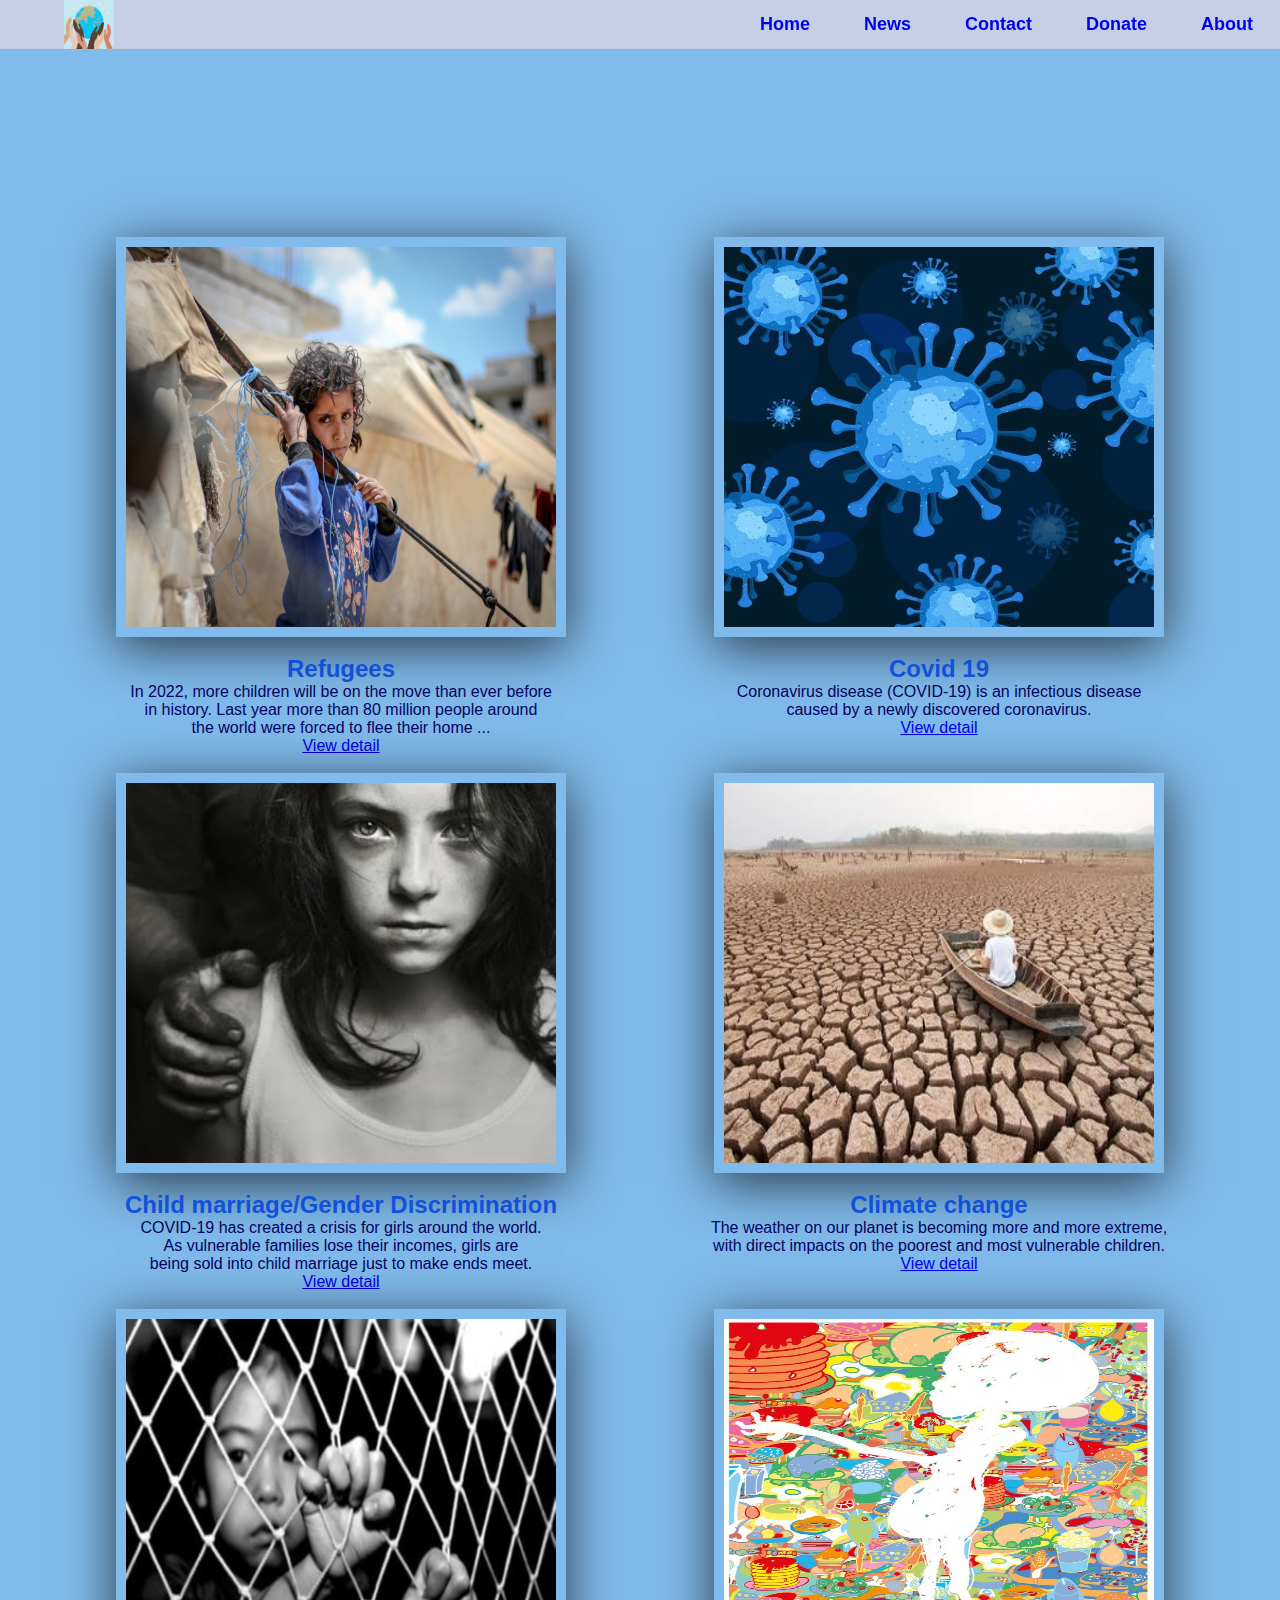
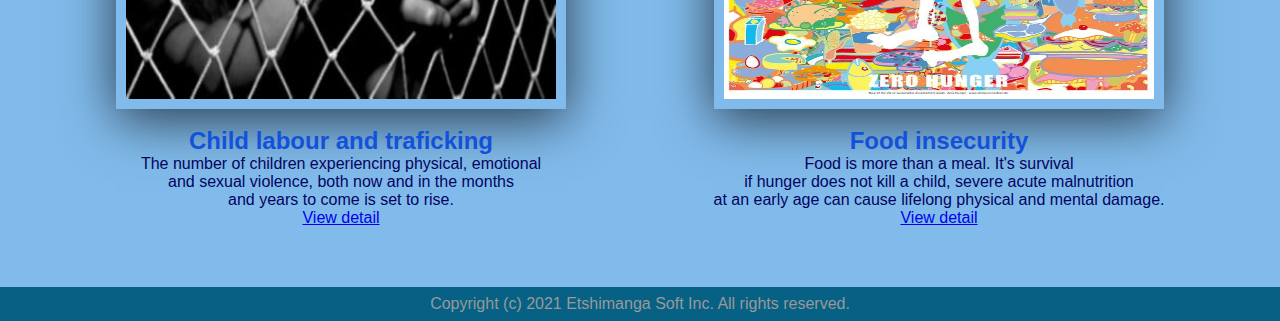
<file: index.html>
<!DOCTYPE html>
<html lang="en">
<head>
  <meta charset="UTF-8">
  <meta http-equiv="X-UA-Compatible" content="IE=edge">
  <meta name="viewport" content="width=device-width, initial-scale=1.0">
  <link rel="stylesheet" href="css/style.css">
  <title>Share humanity2</title>
  
</head>
<body>



  <header class="header">
    <img src="images/logo.jpg" alt="Share_humanity logo" class="logo">

    <nav class="topnav">
      <a href="#" class="hide-desktop">
        <img src="images/ham.svg" alt="toggle menu" class="menu" id="menu">
  
      </a>
  
      <ul class="hide-mobile" id="nav">
        <li id="exit" class=" exit-btn "><img src="images/exit.svg" alt="exit menu"></li>
        <li><a href="#home">Home</a></li>
        <li><a href="#news">News</a></li>
        <li><a href="#contact">Contact</a></li>
        <li><a href="#donate">Donate</a></li>
        <li><a href="#about">About</a></li>
      </ul>
    </nav>
  </header>
  
 

  <div class="main-container">
    
    
    
    <div class="flex-box-container2">
      <div>
        <img src="images/Refugees.jpg" alt="">
        <h2>Refugees </h2>
        <p>In 2022, more children will be on the move than ever before <br>in history. 
        Last year more than 80 million people around<br> the world were forced to flee their home ...</p>
        <a href="issues.html#Refugees">View detail</a>
      </div>
      
      <div>
        <img src="images/Covid19.jpg" alt="">
        <h2>Covid 19 </h2>
        <p>Coronavirus disease (COVID-19) is an infectious disease <br> caused by a newly discovered coronavirus.</p>
        <a href="issues.html#covid19">View detail</a>
      </div>
      
           
      <div>
        <img src="images/child_mariage.jpg" alt="">
        <h2>Child marriage/Gender Discrimination </h2>
        <p>COVID-19 has created a crisis for girls around the world.<br> As vulnerable families 
        lose their incomes, girls are <br>being sold into child marriage just to make ends meet.</p>
        <a href="issues.html#child_mariage">View detail</a>
      </div>

      <div>
        <img src="images/climate_change.jpg" alt="">
        <h2>Climate change </h2>
        <p>The weather on our planet is becoming more and more extreme,<br> with direct impacts 
        on the poorest and most vulnerable children.</p>
        <a href="issues.html#climate_change">View detail</a>
      </div>

      <div>
        <img src="images/child_labour.jpg" alt="">
        <h2>Child labour and traficking </h2>
        <p>The number of children experiencing physical, emotional<br> and sexual violence, both now 
        and in the months<br> and years to come is set to rise.</p>
        <a href="issues.html#child_labour">View detail</a>
      </div>

      <div>
        <img src="images/food_insecurity.jpg" alt="">
        <h2>Food insecurity </h2>
        <P>Food is more than a meal. It's survival<br>
        if hunger does not kill a child, severe acute malnutrition <br>at an early age
           can cause lifelong physical and mental damage. </P>
           <a href="issues.html#food_insecurity">View detail</a>
      </div>
     
    </div>
  </div>

  
  <div class="copyrightText">
    <p>
        Copyright (c) 2021 Etshimanga Soft Inc. All rights reserved.
    </p>

    <script>
      var menu = document.getElementById('menu');
      var nav = document.getElementById('nav');
      var exit = document.getElementById('exit');
     
      menu.addEventListener('click', function(e){
        nav.classList.toggle('hide-mobile');
        e.preventDefault();
      });

      exit.addEventListener('click', function(e){
        nav.classList.add('hide-mobile');
        e.preventDefault();
      });
    </script>

</div>
</body>
</html>
</file>
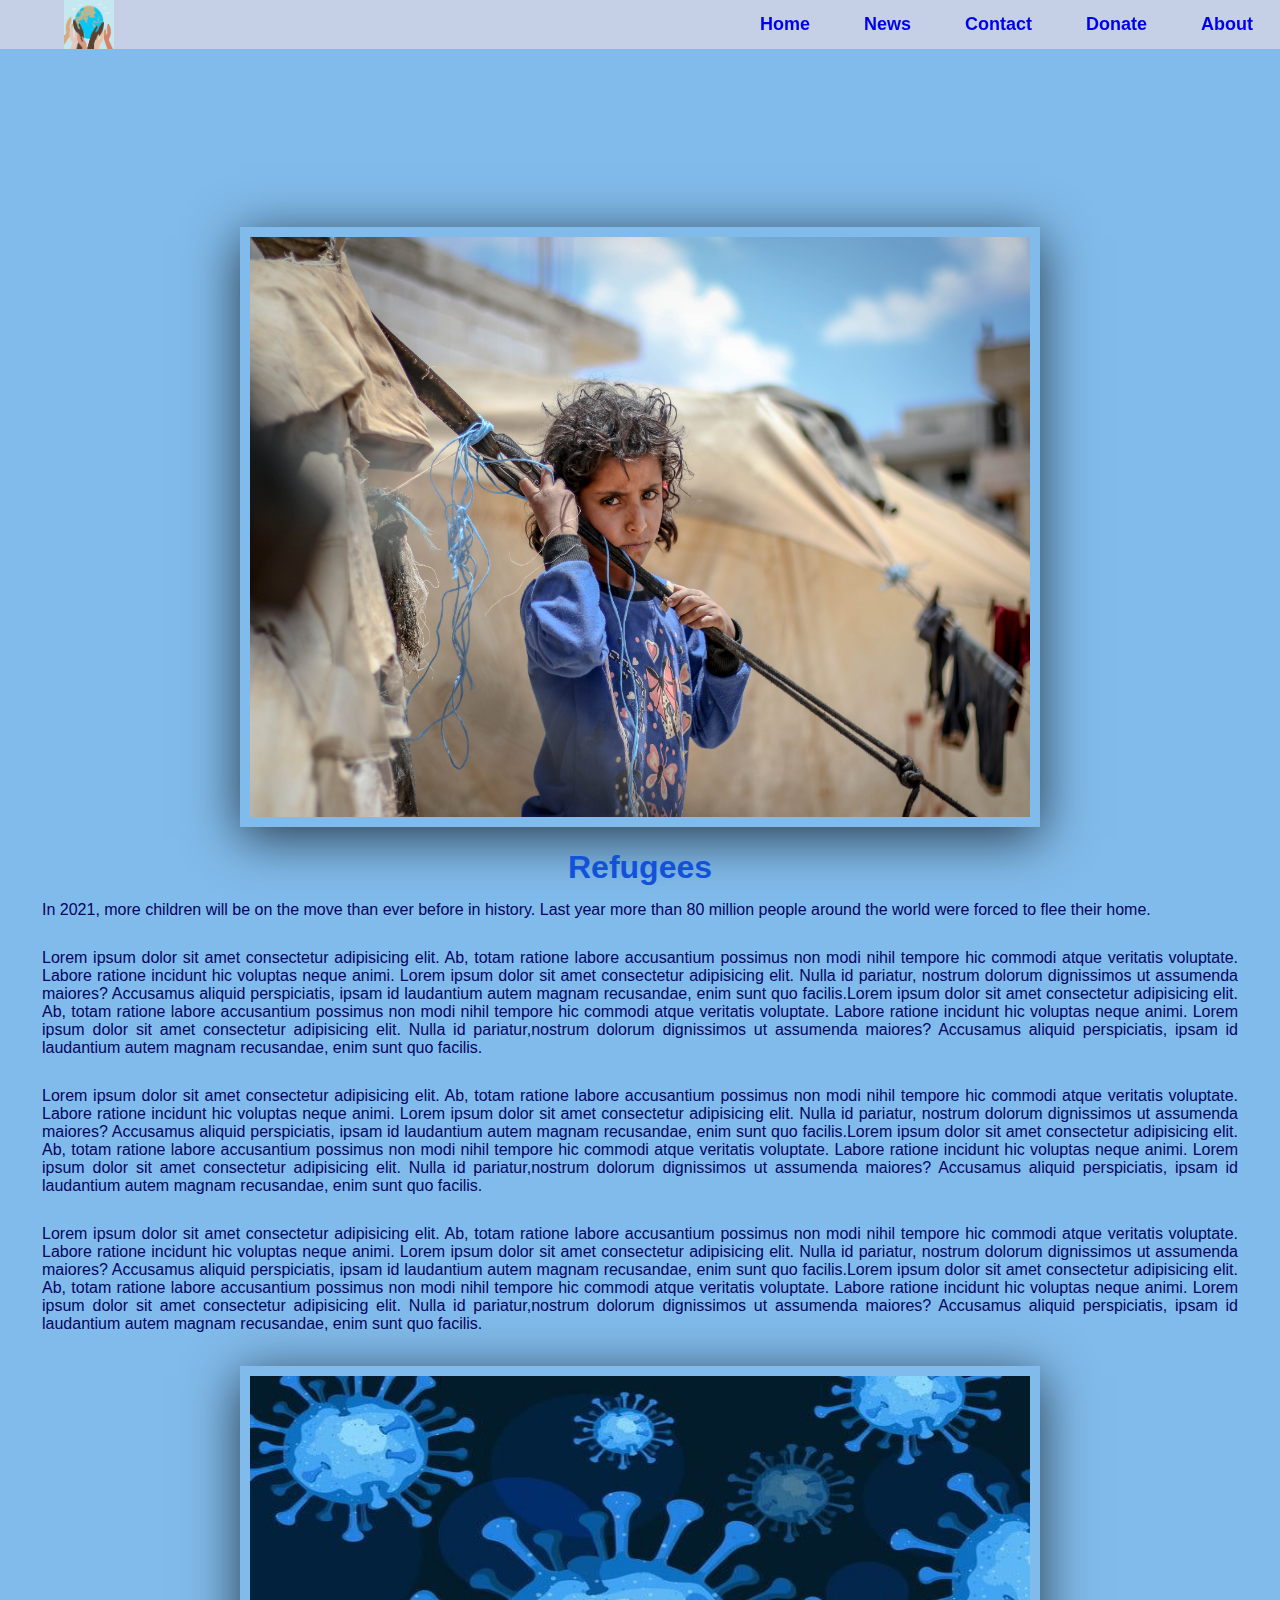
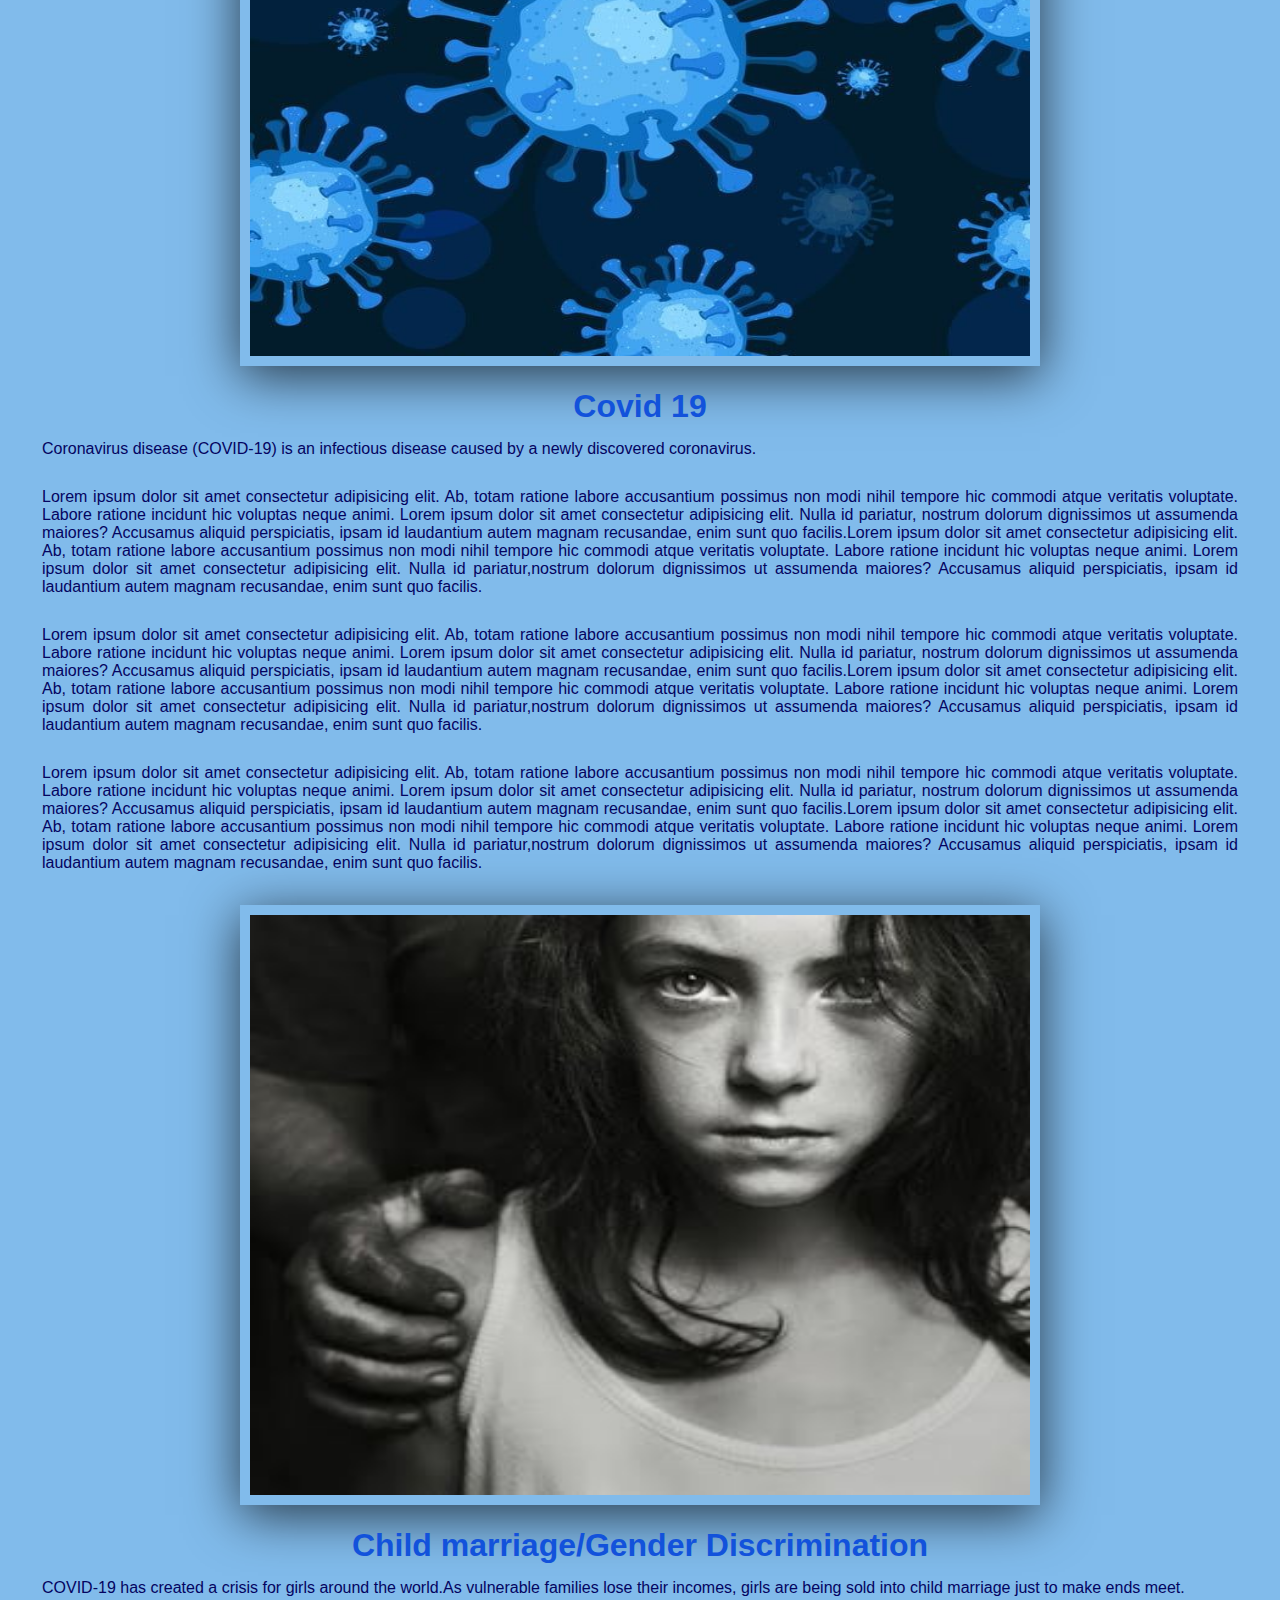
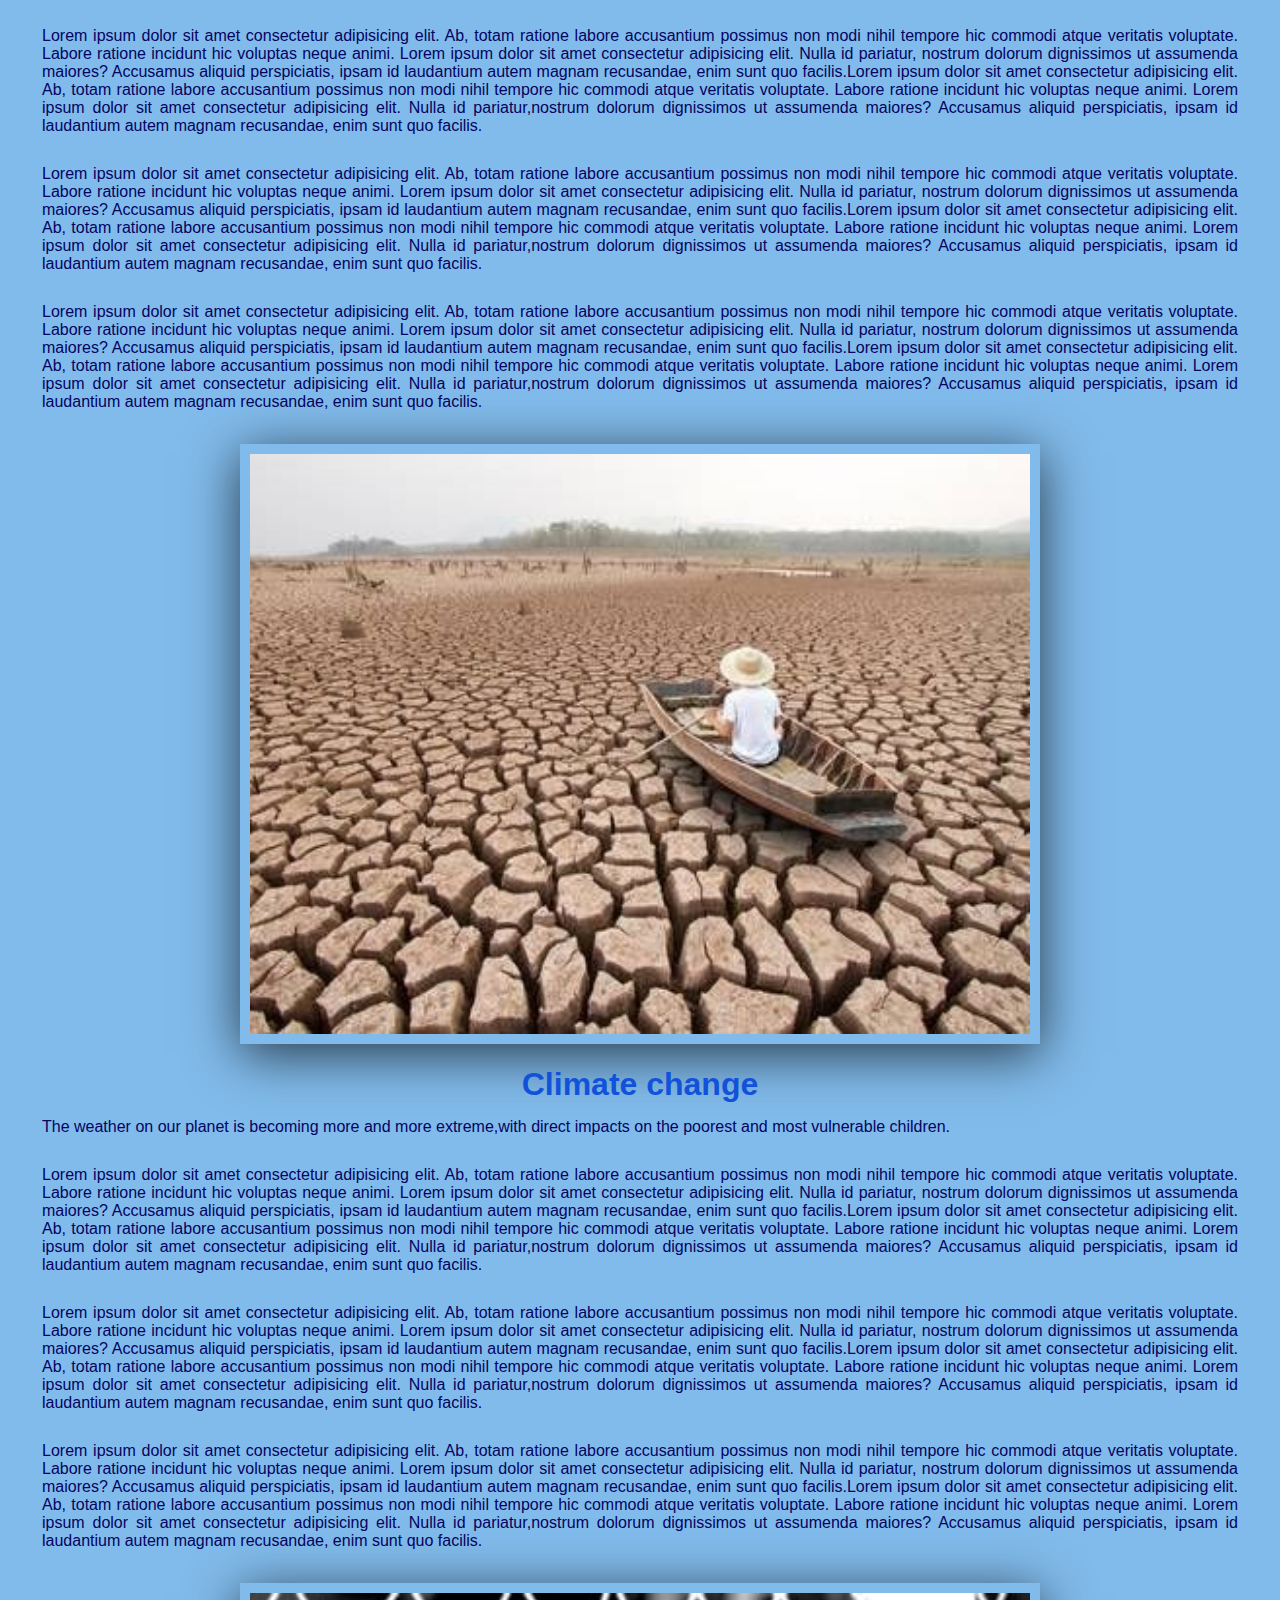
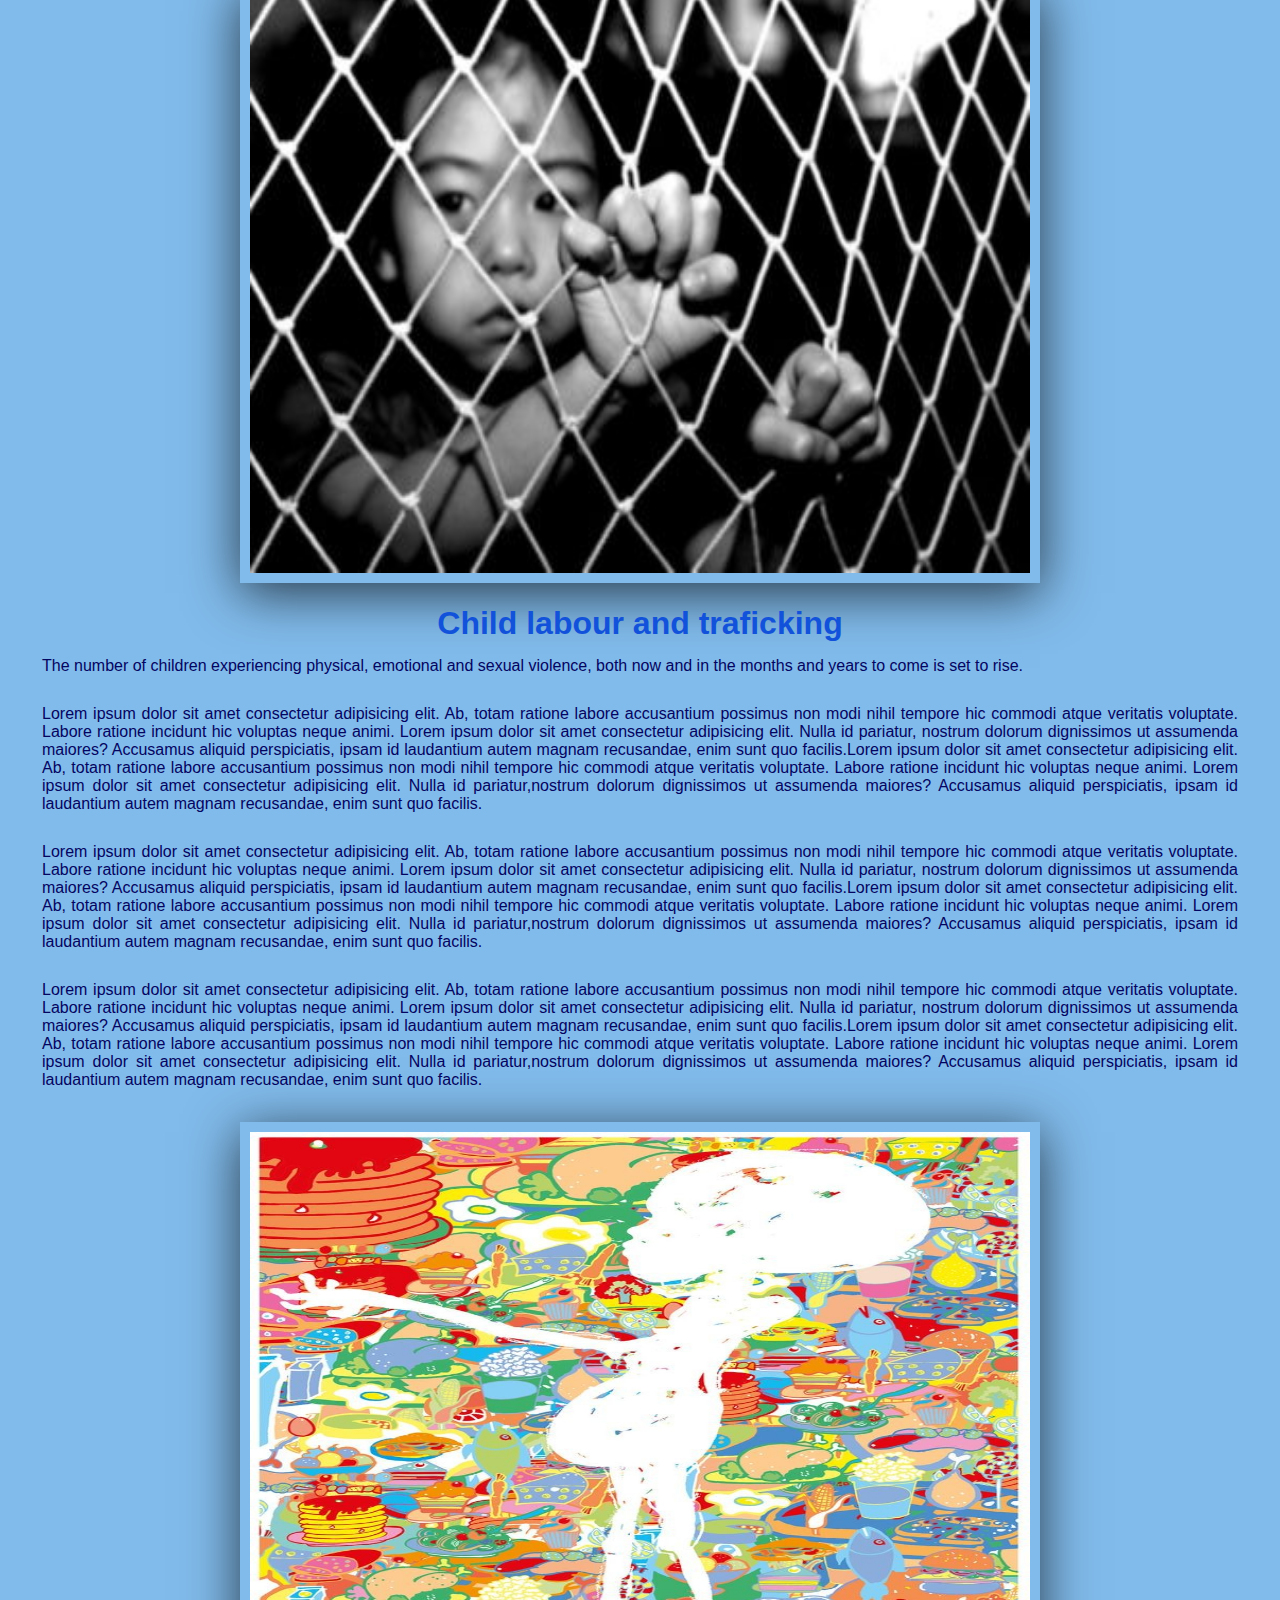
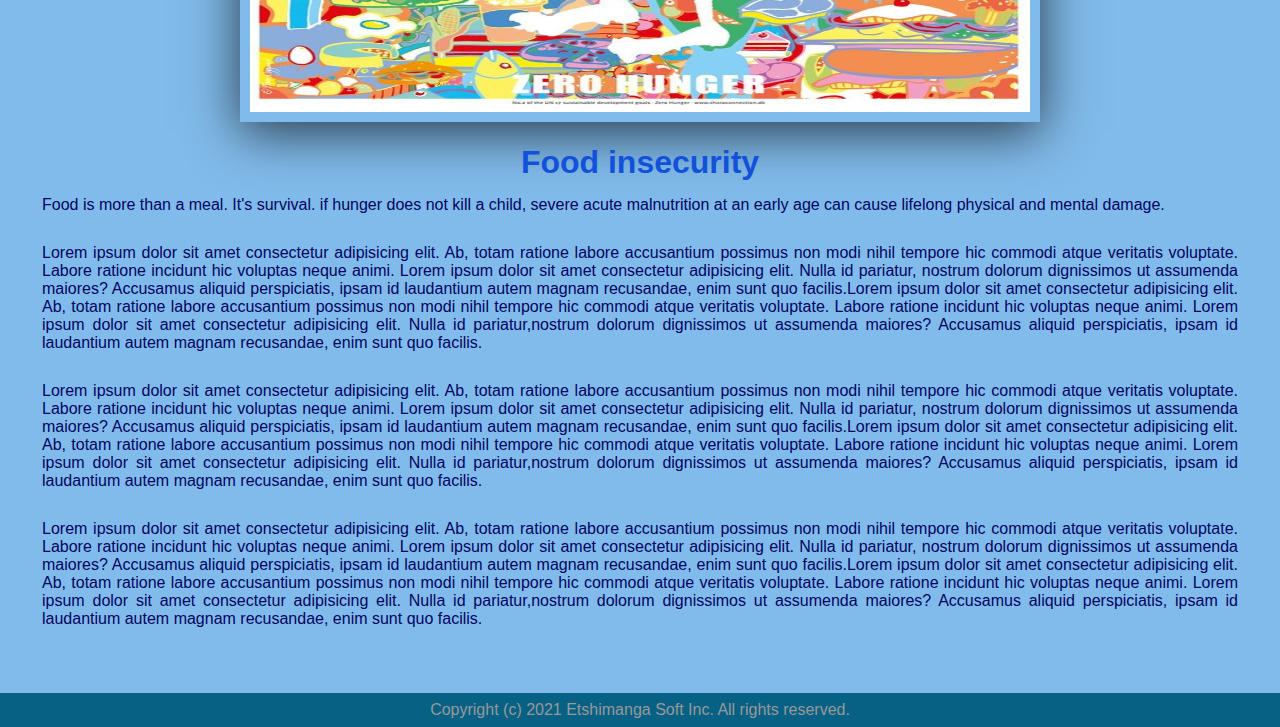
<file: issues.html>
<!DOCTYPE html>
<html lang="en">
<head>
    <meta charset="UTF-8">
    <meta http-equiv="X-UA-Compatible" content="IE=edge">
    <meta name="viewport" content="width=device-width, initial-scale=1.0">
    <link rel="stylesheet" href="css/style.css">
    <title>Share Humanity</title>
</head>
<body>
    <header class="header">
        <img src="images/logo.jpg" alt="Share_humanity logo" class="logo">
    
        <nav class="topnav">
          <a href="#" class="hide-desktop">
            <img src="images/ham.svg" alt="toggle menu" class="menu" id="menu">
      
          </a>
      
          <ul class="hide-mobile" id="nav">
            <li id="exit" class=" exit-btn "><img src="images/exit.svg" alt="exit menu"></li>
            <li><a href="#home">Home</a></li>
            <li><a href="#news">News</a></li>
            <li><a href="#contact">Contact</a></li>
            <li><a href="#donate">Donate</a></li>
            <li><a href="#about">About</a></li>
          </ul>
        </nav>
      </header>

      <div class="main-container">

        <div class="flex-box-container1">

          <div id="Refugees">
            <img src="images/Refugees.jpg" alt="">
            <h3>Refugees </h3>
            <p>In 2021, more children will be on the move than ever before in history. 
            Last year more than 80 million people around the world were forced to flee their home.</p>

            <p>Lorem ipsum dolor sit amet consectetur adipisicing elit. Ab, totam ratione labore accusantium 
              possimus non modi nihil tempore hic commodi atque veritatis voluptate. Labore ratione incidunt hic 
              voluptas neque animi. Lorem ipsum dolor sit amet consectetur adipisicing elit. Nulla id pariatur, 
              nostrum dolorum dignissimos ut assumenda maiores? Accusamus aliquid perspiciatis, ipsam id laudantium 
              autem magnam recusandae, enim sunt quo facilis.Lorem ipsum dolor sit amet consectetur adipisicing elit. 
              Ab, totam ratione labore accusantium possimus non modi nihil tempore hic commodi atque veritatis voluptate. 
              Labore ratione incidunt hic voluptas neque animi. Lorem ipsum dolor sit amet consectetur adipisicing elit. 
              Nulla id pariatur,nostrum dolorum dignissimos ut assumenda maiores? Accusamus aliquid perspiciatis, ipsam id 
              laudantium autem magnam recusandae, enim sunt quo facilis.</p>
    
              <p>
              Lorem ipsum dolor sit amet consectetur adipisicing elit. Ab, totam ratione labore accusantium 
              possimus non modi nihil tempore hic commodi atque veritatis voluptate. Labore ratione incidunt hic 
              voluptas neque animi. Lorem ipsum dolor sit amet consectetur adipisicing elit. Nulla id pariatur, 
              nostrum dolorum dignissimos ut assumenda maiores? Accusamus aliquid perspiciatis, ipsam id laudantium 
              autem magnam recusandae, enim sunt quo facilis.Lorem ipsum dolor sit amet consectetur adipisicing elit. 
              Ab, totam ratione labore accusantium possimus non modi nihil tempore hic commodi atque veritatis voluptate. 
              Labore ratione incidunt hic voluptas neque animi. Lorem ipsum dolor sit amet consectetur adipisicing elit. 
              Nulla id pariatur,nostrum dolorum dignissimos ut assumenda maiores? Accusamus aliquid perspiciatis, ipsam id 
              laudantium autem magnam recusandae, enim sunt quo facilis.</p>
    
              <p>
              Lorem ipsum dolor sit amet consectetur adipisicing elit. Ab, totam ratione labore accusantium 
              possimus non modi nihil tempore hic commodi atque veritatis voluptate. Labore ratione incidunt hic 
              voluptas neque animi. Lorem ipsum dolor sit amet consectetur adipisicing elit. Nulla id pariatur, 
              nostrum dolorum dignissimos ut assumenda maiores? Accusamus aliquid perspiciatis, ipsam id laudantium 
              autem magnam recusandae, enim sunt quo facilis.Lorem ipsum dolor sit amet consectetur adipisicing elit. 
              Ab, totam ratione labore accusantium possimus non modi nihil tempore hic commodi atque veritatis voluptate. 
              Labore ratione incidunt hic voluptas neque animi. Lorem ipsum dolor sit amet consectetur adipisicing elit. 
              Nulla id pariatur,nostrum dolorum dignissimos ut assumenda maiores? Accusamus aliquid perspiciatis, ipsam id 
              laudantium autem magnam recusandae, enim sunt quo facilis.
                  </P>
            
          </div>
          
          <div id="covid19">
            <img src="images/Covid19.jpg" alt="">
            <h3>Covid 19 </h3>
            <p>Coronavirus disease (COVID-19) is an infectious disease caused by a newly discovered coronavirus.
            </p>
              <p>Lorem ipsum dolor sit amet consectetur adipisicing elit. Ab, totam ratione labore accusantium 
                possimus non modi nihil tempore hic commodi atque veritatis voluptate. Labore ratione incidunt hic 
                voluptas neque animi. Lorem ipsum dolor sit amet consectetur adipisicing elit. Nulla id pariatur, 
                nostrum dolorum dignissimos ut assumenda maiores? Accusamus aliquid perspiciatis, ipsam id laudantium 
                autem magnam recusandae, enim sunt quo facilis.Lorem ipsum dolor sit amet consectetur adipisicing elit. 
                Ab, totam ratione labore accusantium possimus non modi nihil tempore hic commodi atque veritatis voluptate. 
                Labore ratione incidunt hic voluptas neque animi. Lorem ipsum dolor sit amet consectetur adipisicing elit. 
                Nulla id pariatur,nostrum dolorum dignissimos ut assumenda maiores? Accusamus aliquid perspiciatis, ipsam id 
                laudantium autem magnam recusandae, enim sunt quo facilis.</p>
      
                <p>
                Lorem ipsum dolor sit amet consectetur adipisicing elit. Ab, totam ratione labore accusantium 
                possimus non modi nihil tempore hic commodi atque veritatis voluptate. Labore ratione incidunt hic 
                voluptas neque animi. Lorem ipsum dolor sit amet consectetur adipisicing elit. Nulla id pariatur, 
                nostrum dolorum dignissimos ut assumenda maiores? Accusamus aliquid perspiciatis, ipsam id laudantium 
                autem magnam recusandae, enim sunt quo facilis.Lorem ipsum dolor sit amet consectetur adipisicing elit. 
                Ab, totam ratione labore accusantium possimus non modi nihil tempore hic commodi atque veritatis voluptate. 
                Labore ratione incidunt hic voluptas neque animi. Lorem ipsum dolor sit amet consectetur adipisicing elit. 
                Nulla id pariatur,nostrum dolorum dignissimos ut assumenda maiores? Accusamus aliquid perspiciatis, ipsam id 
                laudantium autem magnam recusandae, enim sunt quo facilis.</p>
      
                <p>
                Lorem ipsum dolor sit amet consectetur adipisicing elit. Ab, totam ratione labore accusantium 
                possimus non modi nihil tempore hic commodi atque veritatis voluptate. Labore ratione incidunt hic 
                voluptas neque animi. Lorem ipsum dolor sit amet consectetur adipisicing elit. Nulla id pariatur, 
                nostrum dolorum dignissimos ut assumenda maiores? Accusamus aliquid perspiciatis, ipsam id laudantium 
                autem magnam recusandae, enim sunt quo facilis.Lorem ipsum dolor sit amet consectetur adipisicing elit. 
                Ab, totam ratione labore accusantium possimus non modi nihil tempore hic commodi atque veritatis voluptate. 
                Labore ratione incidunt hic voluptas neque animi. Lorem ipsum dolor sit amet consectetur adipisicing elit. 
                Nulla id pariatur,nostrum dolorum dignissimos ut assumenda maiores? Accusamus aliquid perspiciatis, ipsam id 
                laudantium autem magnam recusandae, enim sunt quo facilis.
                    </P>
           
          </div>
          
               
          <div id="child_mariage">
            <img src="images/child_mariage.jpg" alt="">
            <h3>Child marriage/Gender Discrimination </h3>
            <p>COVID-19 has created a crisis for girls around the world.As vulnerable families 
            lose their incomes, girls are being sold into child marriage just to make ends meet.</p>

            <p>Lorem ipsum dolor sit amet consectetur adipisicing elit. Ab, totam ratione labore accusantium 
              possimus non modi nihil tempore hic commodi atque veritatis voluptate. Labore ratione incidunt hic 
              voluptas neque animi. Lorem ipsum dolor sit amet consectetur adipisicing elit. Nulla id pariatur, 
              nostrum dolorum dignissimos ut assumenda maiores? Accusamus aliquid perspiciatis, ipsam id laudantium 
              autem magnam recusandae, enim sunt quo facilis.Lorem ipsum dolor sit amet consectetur adipisicing elit. 
              Ab, totam ratione labore accusantium possimus non modi nihil tempore hic commodi atque veritatis voluptate. 
              Labore ratione incidunt hic voluptas neque animi. Lorem ipsum dolor sit amet consectetur adipisicing elit. 
              Nulla id pariatur,nostrum dolorum dignissimos ut assumenda maiores? Accusamus aliquid perspiciatis, ipsam id 
              laudantium autem magnam recusandae, enim sunt quo facilis.</p>
    
              <p>
              Lorem ipsum dolor sit amet consectetur adipisicing elit. Ab, totam ratione labore accusantium 
              possimus non modi nihil tempore hic commodi atque veritatis voluptate. Labore ratione incidunt hic 
              voluptas neque animi. Lorem ipsum dolor sit amet consectetur adipisicing elit. Nulla id pariatur, 
              nostrum dolorum dignissimos ut assumenda maiores? Accusamus aliquid perspiciatis, ipsam id laudantium 
              autem magnam recusandae, enim sunt quo facilis.Lorem ipsum dolor sit amet consectetur adipisicing elit. 
              Ab, totam ratione labore accusantium possimus non modi nihil tempore hic commodi atque veritatis voluptate. 
              Labore ratione incidunt hic voluptas neque animi. Lorem ipsum dolor sit amet consectetur adipisicing elit. 
              Nulla id pariatur,nostrum dolorum dignissimos ut assumenda maiores? Accusamus aliquid perspiciatis, ipsam id 
              laudantium autem magnam recusandae, enim sunt quo facilis.</p>
    
              <p>
              Lorem ipsum dolor sit amet consectetur adipisicing elit. Ab, totam ratione labore accusantium 
              possimus non modi nihil tempore hic commodi atque veritatis voluptate. Labore ratione incidunt hic 
              voluptas neque animi. Lorem ipsum dolor sit amet consectetur adipisicing elit. Nulla id pariatur, 
              nostrum dolorum dignissimos ut assumenda maiores? Accusamus aliquid perspiciatis, ipsam id laudantium 
              autem magnam recusandae, enim sunt quo facilis.Lorem ipsum dolor sit amet consectetur adipisicing elit. 
              Ab, totam ratione labore accusantium possimus non modi nihil tempore hic commodi atque veritatis voluptate. 
              Labore ratione incidunt hic voluptas neque animi. Lorem ipsum dolor sit amet consectetur adipisicing elit. 
              Nulla id pariatur,nostrum dolorum dignissimos ut assumenda maiores? Accusamus aliquid perspiciatis, ipsam id 
              laudantium autem magnam recusandae, enim sunt quo facilis.
                  </P>
            
          </div>
    
          <div id="climate_change">
            <img src="images/climate_change.jpg" alt="">
            <h3>Climate change </h3>
            <p>The weather on our planet is becoming more and more extreme,with direct impacts 
            on the poorest and most vulnerable children.</p>
            <p>Lorem ipsum dolor sit amet consectetur adipisicing elit. Ab, totam ratione labore accusantium 
              possimus non modi nihil tempore hic commodi atque veritatis voluptate. Labore ratione incidunt hic 
              voluptas neque animi. Lorem ipsum dolor sit amet consectetur adipisicing elit. Nulla id pariatur, 
              nostrum dolorum dignissimos ut assumenda maiores? Accusamus aliquid perspiciatis, ipsam id laudantium 
              autem magnam recusandae, enim sunt quo facilis.Lorem ipsum dolor sit amet consectetur adipisicing elit. 
              Ab, totam ratione labore accusantium possimus non modi nihil tempore hic commodi atque veritatis voluptate. 
              Labore ratione incidunt hic voluptas neque animi. Lorem ipsum dolor sit amet consectetur adipisicing elit. 
              Nulla id pariatur,nostrum dolorum dignissimos ut assumenda maiores? Accusamus aliquid perspiciatis, ipsam id 
              laudantium autem magnam recusandae, enim sunt quo facilis.</p>
    
              <p>
              Lorem ipsum dolor sit amet consectetur adipisicing elit. Ab, totam ratione labore accusantium 
              possimus non modi nihil tempore hic commodi atque veritatis voluptate. Labore ratione incidunt hic 
              voluptas neque animi. Lorem ipsum dolor sit amet consectetur adipisicing elit. Nulla id pariatur, 
              nostrum dolorum dignissimos ut assumenda maiores? Accusamus aliquid perspiciatis, ipsam id laudantium 
              autem magnam recusandae, enim sunt quo facilis.Lorem ipsum dolor sit amet consectetur adipisicing elit. 
              Ab, totam ratione labore accusantium possimus non modi nihil tempore hic commodi atque veritatis voluptate. 
              Labore ratione incidunt hic voluptas neque animi. Lorem ipsum dolor sit amet consectetur adipisicing elit. 
              Nulla id pariatur,nostrum dolorum dignissimos ut assumenda maiores? Accusamus aliquid perspiciatis, ipsam id 
              laudantium autem magnam recusandae, enim sunt quo facilis.</p>
    
              <p>
              Lorem ipsum dolor sit amet consectetur adipisicing elit. Ab, totam ratione labore accusantium 
              possimus non modi nihil tempore hic commodi atque veritatis voluptate. Labore ratione incidunt hic 
              voluptas neque animi. Lorem ipsum dolor sit amet consectetur adipisicing elit. Nulla id pariatur, 
              nostrum dolorum dignissimos ut assumenda maiores? Accusamus aliquid perspiciatis, ipsam id laudantium 
              autem magnam recusandae, enim sunt quo facilis.Lorem ipsum dolor sit amet consectetur adipisicing elit. 
              Ab, totam ratione labore accusantium possimus non modi nihil tempore hic commodi atque veritatis voluptate. 
              Labore ratione incidunt hic voluptas neque animi. Lorem ipsum dolor sit amet consectetur adipisicing elit. 
              Nulla id pariatur,nostrum dolorum dignissimos ut assumenda maiores? Accusamus aliquid perspiciatis, ipsam id 
              laudantium autem magnam recusandae, enim sunt quo facilis.
                  </P>
            
          </div>
    
          <div id="child_labour">
            <img src="images/child_labour.jpg" alt="">
            <h3>Child labour and traficking </h3>
            <p>The number of children experiencing physical, emotional and sexual violence, both now 
            and in the months and years to come is set to rise.</p>
            <p>Lorem ipsum dolor sit amet consectetur adipisicing elit. Ab, totam ratione labore accusantium 
              possimus non modi nihil tempore hic commodi atque veritatis voluptate. Labore ratione incidunt hic 
              voluptas neque animi. Lorem ipsum dolor sit amet consectetur adipisicing elit. Nulla id pariatur, 
              nostrum dolorum dignissimos ut assumenda maiores? Accusamus aliquid perspiciatis, ipsam id laudantium 
              autem magnam recusandae, enim sunt quo facilis.Lorem ipsum dolor sit amet consectetur adipisicing elit. 
              Ab, totam ratione labore accusantium possimus non modi nihil tempore hic commodi atque veritatis voluptate. 
              Labore ratione incidunt hic voluptas neque animi. Lorem ipsum dolor sit amet consectetur adipisicing elit. 
              Nulla id pariatur,nostrum dolorum dignissimos ut assumenda maiores? Accusamus aliquid perspiciatis, ipsam id 
              laudantium autem magnam recusandae, enim sunt quo facilis.</p>
    
              <p>
              Lorem ipsum dolor sit amet consectetur adipisicing elit. Ab, totam ratione labore accusantium 
              possimus non modi nihil tempore hic commodi atque veritatis voluptate. Labore ratione incidunt hic 
              voluptas neque animi. Lorem ipsum dolor sit amet consectetur adipisicing elit. Nulla id pariatur, 
              nostrum dolorum dignissimos ut assumenda maiores? Accusamus aliquid perspiciatis, ipsam id laudantium 
              autem magnam recusandae, enim sunt quo facilis.Lorem ipsum dolor sit amet consectetur adipisicing elit. 
              Ab, totam ratione labore accusantium possimus non modi nihil tempore hic commodi atque veritatis voluptate. 
              Labore ratione incidunt hic voluptas neque animi. Lorem ipsum dolor sit amet consectetur adipisicing elit. 
              Nulla id pariatur,nostrum dolorum dignissimos ut assumenda maiores? Accusamus aliquid perspiciatis, ipsam id 
              laudantium autem magnam recusandae, enim sunt quo facilis.</p>
    
              <p>
              Lorem ipsum dolor sit amet consectetur adipisicing elit. Ab, totam ratione labore accusantium 
              possimus non modi nihil tempore hic commodi atque veritatis voluptate. Labore ratione incidunt hic 
              voluptas neque animi. Lorem ipsum dolor sit amet consectetur adipisicing elit. Nulla id pariatur, 
              nostrum dolorum dignissimos ut assumenda maiores? Accusamus aliquid perspiciatis, ipsam id laudantium 
              autem magnam recusandae, enim sunt quo facilis.Lorem ipsum dolor sit amet consectetur adipisicing elit. 
              Ab, totam ratione labore accusantium possimus non modi nihil tempore hic commodi atque veritatis voluptate. 
              Labore ratione incidunt hic voluptas neque animi. Lorem ipsum dolor sit amet consectetur adipisicing elit. 
              Nulla id pariatur,nostrum dolorum dignissimos ut assumenda maiores? Accusamus aliquid perspiciatis, ipsam id 
              laudantium autem magnam recusandae, enim sunt quo facilis.
                  </P>
            
          </div>
    
          <div id="food_insecurity">
            <img src="images/food_insecurity.jpg" alt="">
            <h3>Food insecurity </h3>
            <P>Food is more than a meal. It's survival. if hunger does not kill a child, severe acute malnutrition 
              at an early age can cause lifelong physical and mental damage. </p>

               <p>Lorem ipsum dolor sit amet consectetur adipisicing elit. Ab, totam ratione labore accusantium 
          possimus non modi nihil tempore hic commodi atque veritatis voluptate. Labore ratione incidunt hic 
          voluptas neque animi. Lorem ipsum dolor sit amet consectetur adipisicing elit. Nulla id pariatur, 
          nostrum dolorum dignissimos ut assumenda maiores? Accusamus aliquid perspiciatis, ipsam id laudantium 
          autem magnam recusandae, enim sunt quo facilis.Lorem ipsum dolor sit amet consectetur adipisicing elit. 
          Ab, totam ratione labore accusantium possimus non modi nihil tempore hic commodi atque veritatis voluptate. 
          Labore ratione incidunt hic voluptas neque animi. Lorem ipsum dolor sit amet consectetur adipisicing elit. 
          Nulla id pariatur,nostrum dolorum dignissimos ut assumenda maiores? Accusamus aliquid perspiciatis, ipsam id 
          laudantium autem magnam recusandae, enim sunt quo facilis.</p>

          <p>
          Lorem ipsum dolor sit amet consectetur adipisicing elit. Ab, totam ratione labore accusantium 
          possimus non modi nihil tempore hic commodi atque veritatis voluptate. Labore ratione incidunt hic 
          voluptas neque animi. Lorem ipsum dolor sit amet consectetur adipisicing elit. Nulla id pariatur, 
          nostrum dolorum dignissimos ut assumenda maiores? Accusamus aliquid perspiciatis, ipsam id laudantium 
          autem magnam recusandae, enim sunt quo facilis.Lorem ipsum dolor sit amet consectetur adipisicing elit. 
          Ab, totam ratione labore accusantium possimus non modi nihil tempore hic commodi atque veritatis voluptate. 
          Labore ratione incidunt hic voluptas neque animi. Lorem ipsum dolor sit amet consectetur adipisicing elit. 
          Nulla id pariatur,nostrum dolorum dignissimos ut assumenda maiores? Accusamus aliquid perspiciatis, ipsam id 
          laudantium autem magnam recusandae, enim sunt quo facilis.</p>

          <p>
          Lorem ipsum dolor sit amet consectetur adipisicing elit. Ab, totam ratione labore accusantium 
          possimus non modi nihil tempore hic commodi atque veritatis voluptate. Labore ratione incidunt hic 
          voluptas neque animi. Lorem ipsum dolor sit amet consectetur adipisicing elit. Nulla id pariatur, 
          nostrum dolorum dignissimos ut assumenda maiores? Accusamus aliquid perspiciatis, ipsam id laudantium 
          autem magnam recusandae, enim sunt quo facilis.Lorem ipsum dolor sit amet consectetur adipisicing elit. 
          Ab, totam ratione labore accusantium possimus non modi nihil tempore hic commodi atque veritatis voluptate. 
          Labore ratione incidunt hic voluptas neque animi. Lorem ipsum dolor sit amet consectetur adipisicing elit. 
          Nulla id pariatur,nostrum dolorum dignissimos ut assumenda maiores? Accusamus aliquid perspiciatis, ipsam id 
          laudantium autem magnam recusandae, enim sunt quo facilis.
              </P>
               
          </div>
         
        </div>

        </div>

           
      <div class="copyrightText">
        <p>
            Copyright (c) 2021 Etshimanga Soft Inc. All rights reserved.
        </p>
    
        <script>
          var menu = document.getElementById('menu');
          var nav = document.getElementById('nav');
          var exit = document.getElementById('exit');
         
          menu.addEventListener('click', function(e){
            nav.classList.toggle('hide-mobile');
            e.preventDefault();
          });
    
          exit.addEventListener('click', function(e){
            nav.classList.add('hide-mobile');
            e.preventDefault();
          });
        </script>
    
</body>
</html>
</file>
<file: css/style.css>
@import url('https://fonts.googleapis.com/css?family=Montserrat:400,600');


*{
    margin: 0;
    padding: 0;
    box-sizing: border-box;
    font-family: 'popins', cambria, sans-serif;
}

body {
  
  
  background-color: rgb(129, 187, 235);
  display: flex;
  justify-content: flex-end;
  align-items: center;
  min-height: 100vh;
  flex-direction: column;
 
}


header{
  display: flex;
  justify-content: space-between;
  background-color: rgb(197, 208, 230);
  width: 100%;

}

header img {
  width: 50px;
  margin-left: 5%;
}

.menu, #exit img{
  width: 20px;
  cursor: pointer;
}

.hide-desktop{
  display: none;
}


.exit-btn{
  display: none;
}

header nav ul {
  position: sticky;
  top: 0;
  right: 0;
  
}
nav ul {
  list-style-type: none;
  position: fixed;
  display: flex;
  overflow: hidden;
  margin: 0;
  padding: 0;
  line-height: 3em;
  font-weight: bold;
}

nav ul a{
  text-decoration: none;
  padding: 1.5em;
  font-size: large;
}

nav ul li a:hover {
  background-color: rgb(120, 142, 240);
}



.flex-box-container2 div p{
  justify-content:center;
  color: rgb(4, 4, 97);
   
}

.flex-box-container1 div p{
  text-align: justify;
  padding: 15px 10px;
  color: rgb(4, 4, 97);
   
}
.flex-box-container2 div h2{
  color: rgb(18, 82, 219);
  font-weight: bolder;
}

.flex-box-container1 div h3{
  color: rgb(18, 82, 219);
  font-weight: bolder;
  font-size: xx-large;
}
.main-container  {
  /*border: 1px solid black;*/
  width: 95%;
  margin: 0 auto;
  padding-bottom: 50px;
  text-align: center;
  margin-top: 10em;
 
}

.flex-box-container2{
    display: flex;
   /* border: 1px solid black;*/
    flex-wrap: wrap;
    padding: 10px;
    justify-content: space-around;
    
}


.flex-box-container2 img:hover{
  box-shadow: 0px 10px 50px rgba(37, 50, 233, 1);
  

}



.flex-box-container2 div img{
  height: 400px;
  width: 450px;
  padding: 10px;
  display: flex;
  /*border: 1px solid black;*/
  align-items: center;
  margin: 18px;
  box-shadow: 0px 10px 50px rgba(0,0,0,0.7);
 
}

.flex-box-container1 div img{
  height: 600px;
  width: 800px;
  padding: 10px;
  /* display: flex;
  /*border: 1px solid black;*/
  align-items: center; 
  margin: 18px;
  box-shadow: 0px 10px 50px rgba(0,0,0,0.7);
 
}


.flex-box-container2 div img:hover {
  cursor: pointer;
  transform: translateY(-20px);
}

.btn{
  cursor: pointer;
  
}


.copyrightText{
  width: 100%;
  background: rgb(6, 97, 133);
  padding: 8px 100px;
  text-align: center;
  color: #999;
}




@media only screen and (max-width:750px){
  
  .hide-desktop{
    display: block;
    text-align: right;
    text-decoration: none;
    padding: 1em 1em;
   
  }

  .menu{
    width: 30px;
  }

.hide-mobile{
   display: none;
  }
.exit-btn{
  display: block;
  text-align: right;
  text-decoration: none;
  padding: 0 1.4em; 
  
}


  header nav ul{
    position: fixed;
    display: flex;
    flex-direction: column;
    width: 40%;
    top: 0;
    right: 0;
    text-align: left;
    background: rgb(18, 81, 117);
    height: 100%;
    z-index: 7;
    padding-top: 1em;
  }

 nav ul li a{
    color: white;
    display: block;
    width: 100%;
    padding:0.5em 2em;
    background-color:inherit;

  }

  nav ul li a:hover{
    background-color: rgb(13, 61, 88);
  }
  footer{
    padding: 40px;
}

footer .footer-container{
    flex-direction: row;
    
}
footer .footer-container .sec{
  margin-right: 0;
  margin-bottom: 40px;
  padding-left: 0;
}
footer .footer-container .sec.aboutus .sec.quicklinks .contact{
  
  width: 100%;

}
.quicklinks, .contact, .sec.aboutus {
  
  width: 100%;
}


.aboutus{
  width: 100%;
}

.copyrightText{
  padding: 8px 40px;
}
}
</file>
